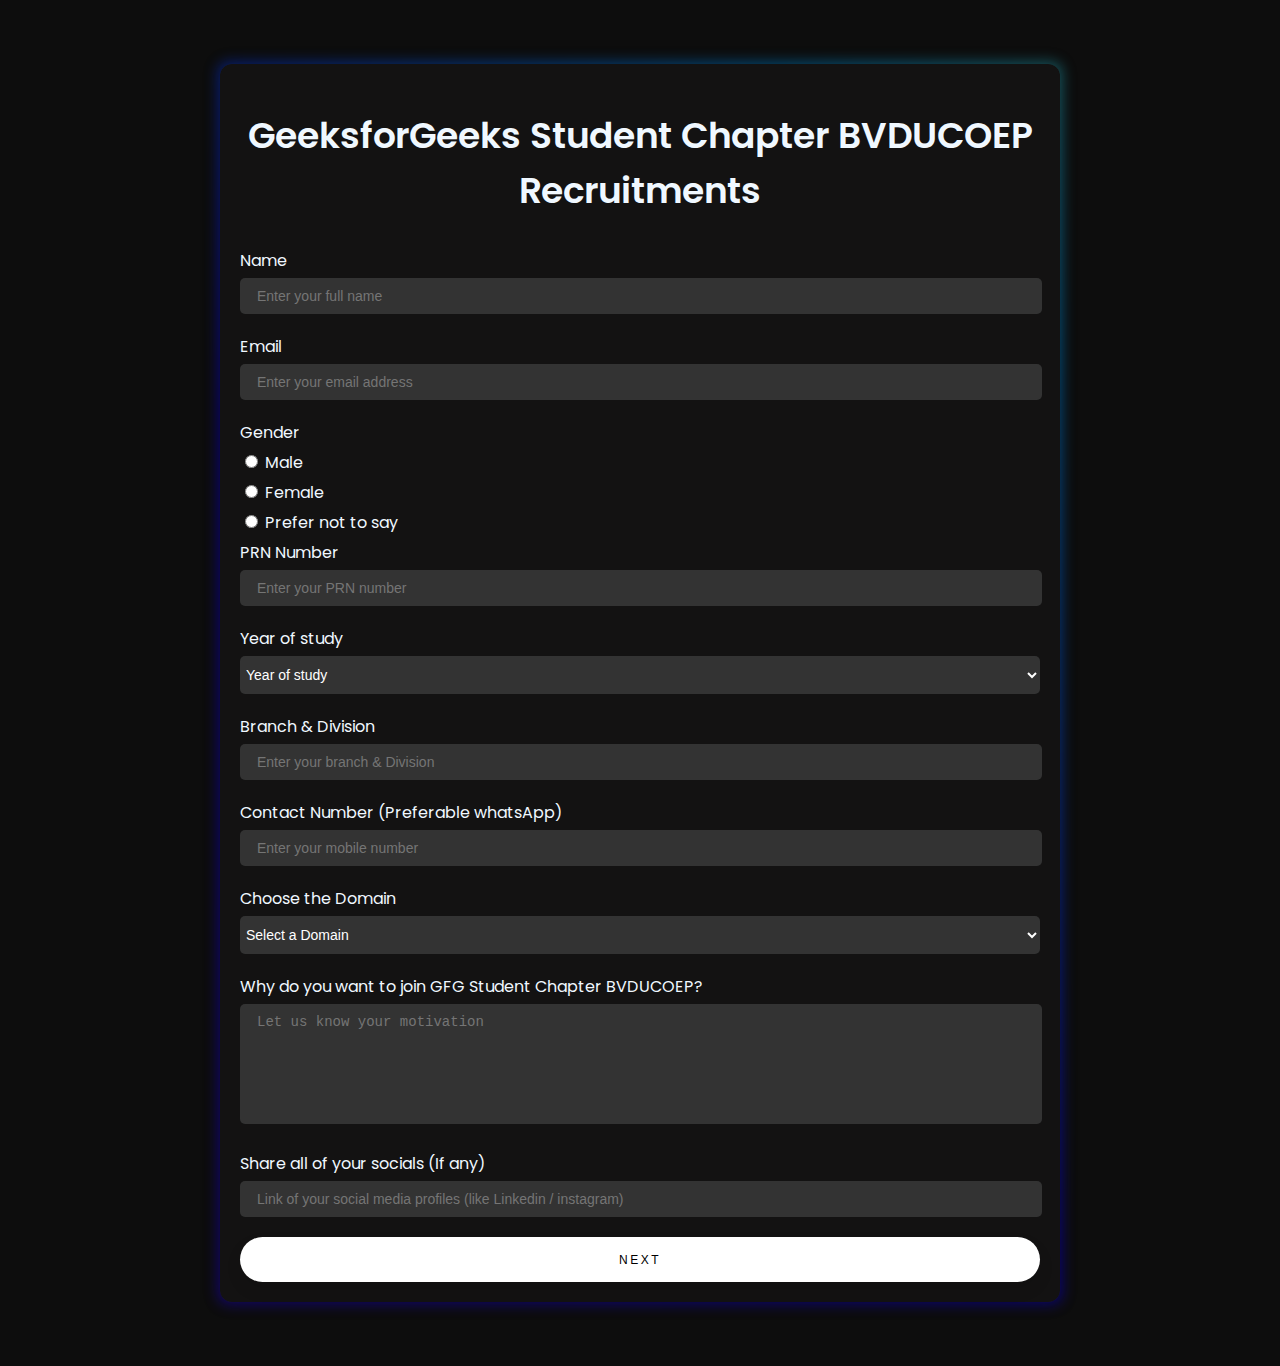
<file: formzz.html>
<!DOCTYPE html>
<html lang="en">
<head>
    <meta charset="UTF-8">
    <meta name="viewport" content="width=device-width, initial-scale=1.0">
    <title>Recruitment Form</title>
    <!-- <script src="https://cdn.tailwindcss.com"></script> -->
    <link href="https://fonts.googleapis.com/css2?family=Poppins:wght@300;400;600&display=swap" rel="stylesheet">
    <style>
        body {
            background-color: #0d0d0d;
            color: white;
            font-family: 'Poppins', sans-serif;
            margin: 0;
            padding: 0;
        }
        .container {
            border: 1px solid rgba( 255, 255, 255, 0.18 );
            width: 80%;
            max-width: 800px;
            margin: 5% auto;
            padding: 20px;
            background-color: #1a1a1a; 
             border-radius: 10px; 
            box-shadow: 0 0 15px rgba(0, 0, 0, 0.5);
        }
        #recruitment-form input::placeholder{
          padding-left: 15px;
        }
        #recruitment-form textarea::placeholder{
          padding-left: 15px;
        }
        h1 {
            text-align: center;
            margin-bottom: 30px;
            font-size: 36px;
            font-weight: 600;
        }
        label {
            font-size: 16px;
            margin-bottom: 5px;
            display: block;
            font-weight: 400;
        }
        input[type="text"], input[type="tel"], input[type="email"], input[type="file"], textarea, select {
            width: 100%;
            padding: 10px 0px 10px 2px;   
            margin-bottom: 20px;
            border: none;
            background-color: #333;
            color: white;
            border-radius: 5px;
            font-size: 14px;
            /* box-shadow: inset -1px 4px 9px 0px black; */
        }
        input[type="file"] {
            border: 1px solid #555;
            box-shadow: inset 14px 2px 20px 1px black;
        }
        textarea {
            resize: none;
            height: 100px;
        }
        form > button {
            padding: 1.3em 3em;
            font-size: 12px;
            width: 100%;
            text-transform: uppercase;
            letter-spacing: 2.5px;
            font-weight: 500;
            color: #000;
            background-color: #fff;
            border: none;
            border-radius: 45px;
            box-shadow: 0px 8px 15px rgba(0, 0, 0, 0.1);
            transition: all 0.3s ease 0s;
            cursor: pointer;
            outline: none;
        }
        button:hover {
            background-color: #23c483;
            box-shadow: 0px 15px 20px rgba(46, 229, 157, 0.4);
            color: #fff;
            transform: translateY(-7px);
        }
        button:active {
            transform: translateY(-1px);
        }
        @media only screen and (max-width: 768px) {
            .container {
                /* width: 90%; */
            }
            h1 {
                font-size: 28px;
            }
            button {
                font-size: 16px;
            }
        }
       /* but css */
    .but{
        /* padding: 15px 40px; */
        border: none;
        outline: none;
        color: aliceblue;
        position: relative;
        z-index: 0;
        border-radius: 12px;
    }
    .but::after{
        content: "";
        position: absolute;
        width: 100%;
        height: 100%;
        z-index: -1;
        background-color: rgb(19, 18, 18);
        left: 0;
        top: 0;
        border-radius: 12px;
    }
    .but::before {
        content: "";
        background: linear-gradient(
        45deg,
        #2203ef, #0d00ff, #00a2ff, #92ff67,
        #00d0ff, #0051ff, #00aeff, #59ec63
    );
    position: absolute;
    top: -2px;
    left: -2px;
    background-size: 600%;
    z-index: -1;
    width: calc(100% + 4px);
    height:calc(100% + 4px);
    filter: blur(7px);
    transition: optacity .3s ease-in-out;
    animation: glowing 20s linear infinite;
    border-radius: 10px;
    opacity: 0.43;
}
@keyframes glowing{
    0% {background-position: 0 0;}
    50% {background-position: 400% 0;}
    100% {background-position: 0 0;}
}
.but:hover::before{
    opacity: 0.5;
}
.but:active::after{
    /* background: transparent; */
}
.but:active{
    /* color: black ; */
    font-weight: bolder;
}

/* model style */



    </style>
</head>
<body>
  <div class="container but w-3/4">
    <h1>GeeksforGeeks Student Chapter BVDUCOEP Recruitments</h1>
    <form id="recruitment-form" enctype="multipart/form-data">
        <label for="name">Name</label>
        <input type="text" name="name" id="name" placeholder="Enter your full name" required>

        <label for="email">Email</label>
        <input type="email" name="email" id="email" placeholder="Enter your email address" required>

        <label for="gender">Gender</label>
        <div class="gender-options">
            <label><input type="radio" name="gender" value="Male" required> Male</label>
            <label><input type="radio" name="gender" value="Female" required> Female</label>
            <label><input type="radio" name="gender" value="Other" required> Prefer not to say</label>
        </div>

       

        <label for="prn">PRN Number</label>
        <input type="text" name="prn" id="prn" placeholder="Enter your PRN number" required>

        <label for="Year"> Year of study</label>
        <select id="Year" required>
            <option value="">Year of study</option>
            <option value="1st_Year">1st Year</option>
            <option value="2st_Year">2nd Year</option>
            <option value="3st_Year">3rd Year</option>
            <!-- <option value="outreach">4th Year</option> -->
        </select>

         <label for="Branch">Branch & Division</label>
        <input name="branch" type="text" id="Branch" placeholder="Enter your branch & Division" required>


        <label for="mobile">Contact Number (Preferable whatsApp)</label>
        <input name="mobile" type="tel" id="mobile" placeholder="Enter your mobile number" required>



        <!-- <label for="whatsapp">WhatsApp Number</label>
        <input type="tel" id="whatsapp" placeholder="Enter your WhatsApp number" required> -->

        <!-- <label for="resume">Upload Your Resume (Optional)</label>
        <input  type="file" id="resume" accept=".pdf,.doc,.docx" > -->

        <label for="domain">Choose the Domain</label>
        <select id="domain" name="domain" required>
            <option value="">Select a Domain</option>
            <option value="tech">Technical</option>
            <option value="event-management">Event Management</option>
            <option value="design">Designing / Creativity</option>
            <option value="outreach">Outreach</option>
        </select>

       
        <label for="reason">Why do you want to join GFG Student Chapter BVDUCOEP?</label>
        <textarea name="reason" id="reason" placeholder="Let us know your motivation" required></textarea>

        <label for="socials">Share all of your socials (If any)</label>
        <input name="social" type="text" id="socials" placeholder="Link of your social media profiles (like Linkedin / instagram)" >

       

        <!-- <button type="submit">Submit</button> -->

        <!-- submit  -->
         <button>Next</button>

         <div  id="successModal" style="display:none; border-radius: 5px; position: fixed; z-index: 1; padding-top: 100px; left: 0; top: 0; width: 100%; height: 100%; overflow: auto; background-color: rgb(0,0,0); background-color: rgba(0,0,0,0.4);">
            <div style="background-color: #313030; margin: auto; border-radius: 10px;  padding: 20px; border: 1px solid #888; width: 80%;">
              <span id="closeModal" style="color: #3ef506; float: right; font-size: 28px; font-weight: bold; cursor: pointer;">&times;</span>
              <h2>Form Submitted Successfully!</h2>
              <p style="color: rgb(249, 247, 247);">Please join the recruitment group for further information:</p>
              <a  style="color: #3ef506;" href="https://chat.whatsapp.com/ImEzhVKZmjt9dijeY48LzV" target="_blank">Join WhatsApp Group</a>
            </div>
          </div>
    </form>
  </div>


    <script src="scriptzz.js"></script>
</body>
</html>
</file>
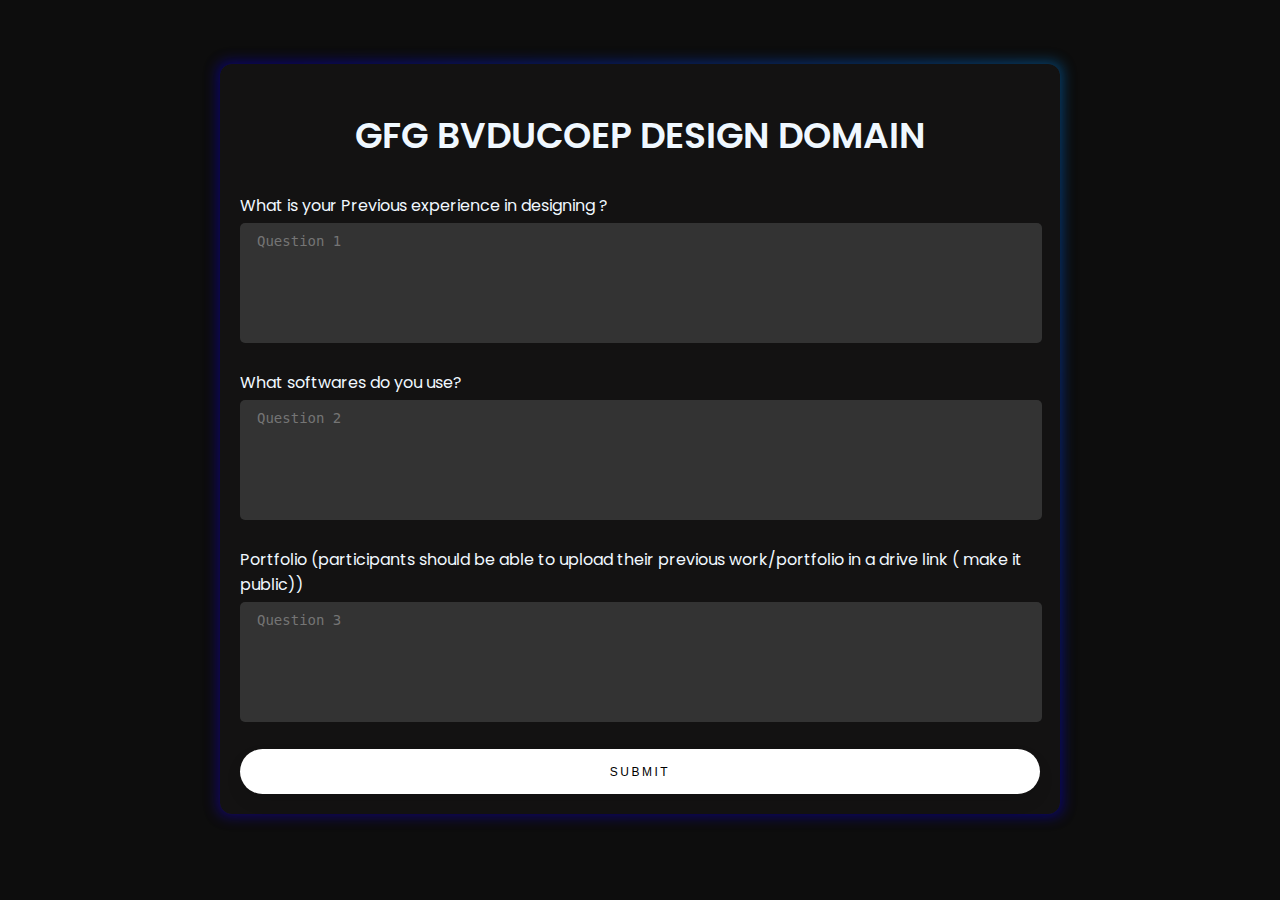
<file: Form/formdesign.html>
<!DOCTYPE html>
<html lang="en">
<head>
    <meta charset="UTF-8">
    <meta name="viewport" content="width=device-width, initial-scale=1.0">
    <title>Recruitment Form</title>
    <!-- <script src="https://cdn.tailwindcss.com"></script> -->
    <link href="https://fonts.googleapis.com/css2?family=Poppins:wght@300;400;600&display=swap" rel="stylesheet">
    <style>
        body {
            background-color: #0d0d0d;
            color: white;
            font-family: 'Poppins', sans-serif;
            margin: 0;
            padding: 0;
        }
        .container {
            border: 1px solid rgba( 255, 255, 255, 0.18 );
            width: 80%;
            max-width: 800px;
            margin: 5% auto;
            padding: 20px;
            background-color: #1a1a1a; 
             border-radius: 10px; 
            box-shadow: 0 0 15px rgba(0, 0, 0, 0.5);
        }
        #recruitment-form input::placeholder{
          padding-left: 15px;
        }
        #recruitment-form textarea::placeholder{
          padding-left: 15px;
        }
        h1 {
            text-align: center;
            margin-bottom: 30px;
            font-size: 36px;
            font-weight: 600;
        }
        label {
            font-size: 16px;
            margin-bottom: 5px;
            display: block;
            font-weight: 400;
        }
        input[type="text"], input[type="tel"], input[type="email"], input[type="file"], textarea, select {
            width: 100%;
            padding: 10px 0px 10px 2px;   
            margin-bottom: 20px;
            border: none;
            background-color: #333;
            color: white;
            border-radius: 5px;
            font-size: 14px;
            /* box-shadow: inset -1px 4px 9px 0px black; */
        }
        input[type="file"] {
            border: 1px solid #555;
            box-shadow: inset 14px 2px 20px 1px black;
        }
        textarea {
            resize: none;
            height: 100px;
        }
        form > button {
            padding: 1.3em 3em;
            font-size: 12px;
            width: 100%;
            text-transform: uppercase;
            letter-spacing: 2.5px;
            font-weight: 500;
            color: #000;
            background-color: #fff;
            border: none;
            border-radius: 45px;
            box-shadow: 0px 8px 15px rgba(0, 0, 0, 0.1);
            transition: all 0.3s ease 0s;
            cursor: pointer;
            outline: none;
        }
        button:hover {
            background-color: #23c483;
            box-shadow: 0px 15px 20px rgba(46, 229, 157, 0.4);
            color: #fff;
            transform: translateY(-7px);
        }
        button:active {
            transform: translateY(-1px);
        }
        @media only screen and (max-width: 768px) {
            .container {
                /* width: 90%; */
            }
            h1 {
                font-size: 28px;
            }
            button {
                font-size: 16px;
            }
        }
       /* but css */
    .but{
        /* padding: 15px 40px; */
        border: none;
        outline: none;
        color: aliceblue;
        position: relative;
        z-index: 0;
        border-radius: 12px;
    }
    .but::after{
        content: "";
        position: absolute;
        width: 100%;
        height: 100%;
        z-index: -1;
        background-color: rgb(19, 18, 18);
        left: 0;
        top: 0;
        border-radius: 12px;
    }
    .but::before {
        content: "";
        background: linear-gradient(
        45deg,
        #2203ef, #0d00ff, #00a2ff, #92ff67,
        #00d0ff, #0051ff, #00aeff, #59ec63
    );
    position: absolute;
    top: -2px;
    left: -2px;
    background-size: 600%;
    z-index: -1;
    width: calc(100% + 4px);
    height:calc(100% + 4px);
    filter: blur(7px);
    transition: optacity .3s ease-in-out;
    animation: glowing 20s linear infinite;
    border-radius: 10px;
    opacity: 0.43;
}
@keyframes glowing{
    0% {background-position: 0 0;}
    50% {background-position: 400% 0;}
    100% {background-position: 0 0;}
}
.but:hover::before{
    opacity: 0.5;
}
.but:active::after{
    /* background: transparent; */
}
.but:active{
    /* color: black ; */
    font-weight: bolder;
}

/* model style */


</style>
</head>
<body>
  <div class="container but w-3/4">
    <h1>GFG BVDUCOEP DESIGN DOMAIN</h1>
    <form id="recruitment-form" enctype="multipart/form-data">
       

        <label for="q1">What is your Previous experience in designing ?</label>
        <textarea name="q1" id="q1" placeholder="Question 1" required></textarea>

        <label for="q2">What softwares do you use? </label>
        <textarea name="q2" id="q2" placeholder="Question 2" required></textarea>

        <label for="q3">Portfolio (participants should be able to upload their previous work/portfolio in a drive link ( make it public))</label>
        <textarea name="q3" id="q3" placeholder="Question 3" required></textarea>

        

        <button type="submit" id="submit">Submit</button>
    </form>
  </div>
<script src="scriptdesign.js"></script>
</body>
</file>
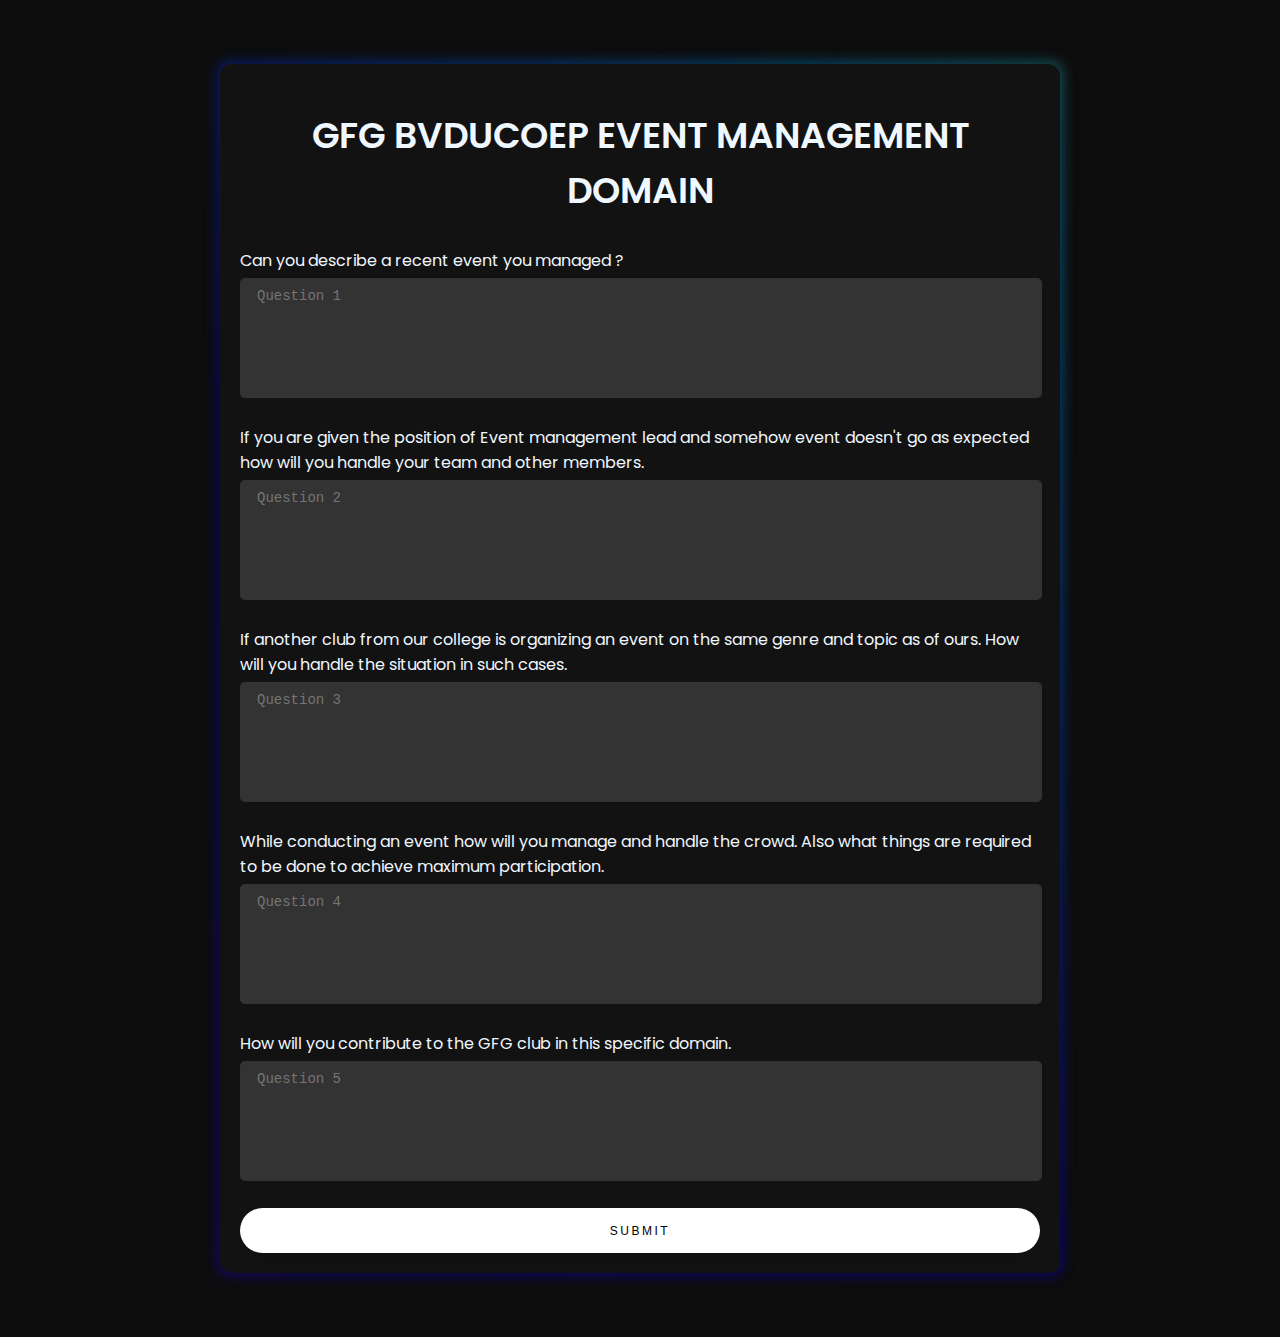
<file: Form/formevent.html>
<!DOCTYPE html>
<html lang="en">
<head>
    <meta charset="UTF-8">
    <meta name="viewport" content="width=device-width, initial-scale=1.0">
    <title>Recruitment Form</title>
    <!-- <script src="https://cdn.tailwindcss.com"></script> -->
    <link href="https://fonts.googleapis.com/css2?family=Poppins:wght@300;400;600&display=swap" rel="stylesheet">
    <style>
     body {
            background-color: #0d0d0d;
            color: white;
            font-family: 'Poppins', sans-serif;
            margin: 0;
            padding: 0;
        }
        .container {
            border: 1px solid rgba( 255, 255, 255, 0.18 );
            width: 80%;
            max-width: 800px;
            margin: 5% auto;
            padding: 20px;
            background-color: #1a1a1a; 
             border-radius: 10px; 
            box-shadow: 0 0 15px rgba(0, 0, 0, 0.5);
        }
        #recruitment-form input::placeholder{
          padding-left: 15px;
        }
        #recruitment-form textarea::placeholder{
          padding-left: 15px;
        }
        h1 {
            text-align: center;
            margin-bottom: 30px;
            font-size: 36px;
            font-weight: 600;
        }
        label {
            font-size: 16px;
            margin-bottom: 5px;
            display: block;
            font-weight: 400;
        }
        input[type="text"], input[type="tel"], input[type="email"], input[type="file"], textarea, select {
            width: 100%;
            padding: 10px 0px 10px 2px;   
            margin-bottom: 20px;
            border: none;
            background-color: #333;
            color: white;
            border-radius: 5px;
            font-size: 14px;
            /* box-shadow: inset -1px 4px 9px 0px black; */
        }
        input[type="file"] {
            border: 1px solid #555;
            box-shadow: inset 14px 2px 20px 1px black;
        }
        textarea {
            resize: none;
            height: 100px;
        }
        form > button {
            padding: 1.3em 3em;
            font-size: 12px;
            width: 100%;
            text-transform: uppercase;
            letter-spacing: 2.5px;
            font-weight: 500;
            color: #000;
            background-color: #fff;
            border: none;
            border-radius: 45px;
            box-shadow: 0px 8px 15px rgba(0, 0, 0, 0.1);
            transition: all 0.3s ease 0s;
            cursor: pointer;
            outline: none;
        }
        button:hover {
            background-color: #23c483;
            box-shadow: 0px 15px 20px rgba(46, 229, 157, 0.4);
            color: #fff;
            transform: translateY(-7px);
        }
        button:active {
            transform: translateY(-1px);
        }
        @media only screen and (max-width: 768px) {
            .container {
                /* width: 90%; */
            }
            h1 {
                font-size: 28px;
            }
            button {
                font-size: 16px;
            }
        }
       /* but css */
    .but{
        /* padding: 15px 40px; */
        border: none;
        outline: none;
        color: aliceblue;
        position: relative;
        z-index: 0;
        border-radius: 12px;
    }
    .but::after{
        content: "";
        position: absolute;
        width: 100%;
        height: 100%;
        z-index: -1;
        background-color: rgb(19, 18, 18);
        left: 0;
        top: 0;
        border-radius: 12px;
    }
    .but::before {
        content: "";
        background: linear-gradient(
        45deg,
        #2203ef, #0d00ff, #00a2ff, #92ff67,
        #00d0ff, #0051ff, #00aeff, #59ec63
    );
    position: absolute;
    top: -2px;
    left: -2px;
    background-size: 600%;
    z-index: -1;
    width: calc(100% + 4px);
    height:calc(100% + 4px);
    filter: blur(7px);
    transition: optacity .3s ease-in-out;
    animation: glowing 20s linear infinite;
    border-radius: 10px;
    opacity: 0.43;
}
@keyframes glowing{
    0% {background-position: 0 0;}
    50% {background-position: 400% 0;}
    100% {background-position: 0 0;}
}
.but:hover::before{
    opacity: 0.5;
}
.but:active::after{
    /* background: transparent; */
}
.but:active{
    /* color: black ; */
    font-weight: bolder;
}

/* model style */


</style>
</head>
<body>
  <div class="container but w-3/4">
    <h1>GFG BVDUCOEP EVENT MANAGEMENT DOMAIN</h1>
    <form id="recruitment-form" enctype="multipart/form-data">
        

        <label for="q1">  Can you describe a recent event you managed ?</label>
        <textarea name="q1" id="q1" placeholder="Question 1" required></textarea>

        <label for="q2"> If you are given the position of Event management lead and somehow event doesn't go as expected how will you handle your team and other members. </label>
        <textarea name="q2" id="q2" placeholder="Question 2" required></textarea>

        <label for="q3">If  another club from our college is  organizing an event on the same genre and topic as of ours. How will you handle the situation in such cases. </label>
        <textarea name="q3" id="q3" placeholder="Question 3" required></textarea>

        <label for="q4">While conducting an event how will you manage and handle the crowd. Also what things are required to be done to achieve maximum participation. </label>
        <textarea name="q4" id="q4" placeholder="Question 4" required></textarea>

        <label for="q5">How will you contribute to the GFG club in this specific domain.</label>
        <textarea name="q5" id="q5" placeholder="Question 5" required></textarea>

        <button type="submit" id="submit">Submit</button>
    </form>
  </div>
<script src="scriptevent.js"></script>
</body>
</file>
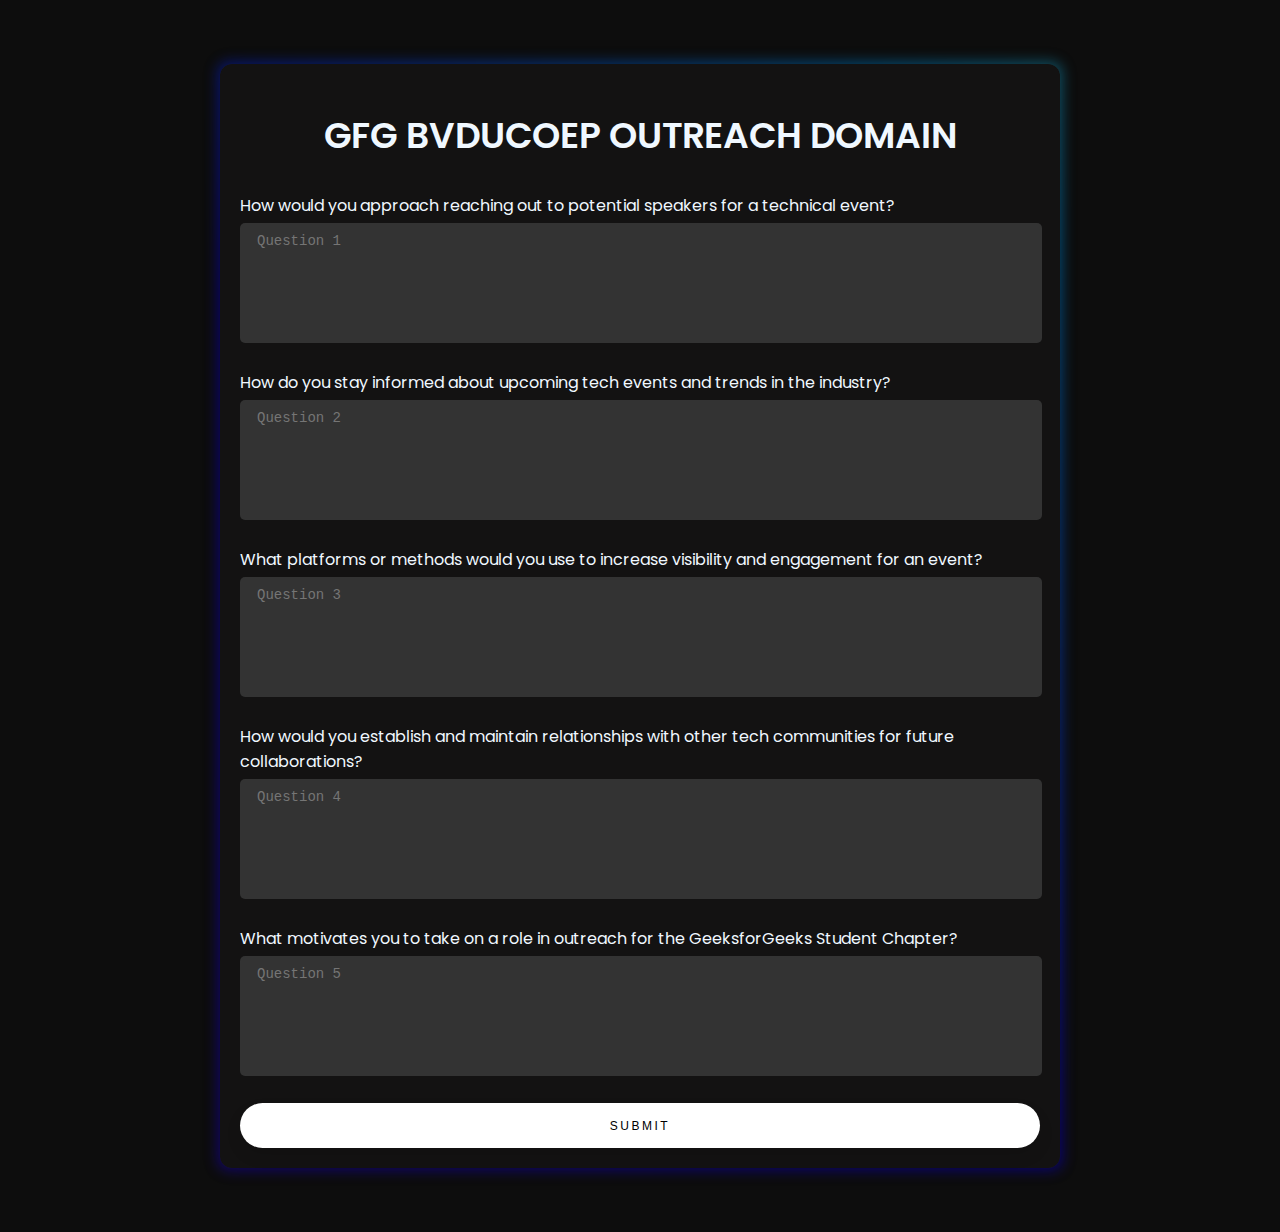
<file: Form/formoutrech.html>
<!DOCTYPE html>
<html lang="en">
<head>
    <meta charset="UTF-8">
    <meta name="viewport" content="width=device-width, initial-scale=1.0">
    <title>Recruitment Form</title>
    <!-- <script src="https://cdn.tailwindcss.com"></script> -->
    <link href="https://fonts.googleapis.com/css2?family=Poppins:wght@300;400;600&display=swap" rel="stylesheet">
    <style>
      body {
            background-color: #0d0d0d;
            color: white;
            font-family: 'Poppins', sans-serif;
            margin: 0;
            padding: 0;
        }
        .container {
            border: 1px solid rgba( 255, 255, 255, 0.18 );
            width: 80%;
            max-width: 800px;
            margin: 5% auto;
            padding: 20px;
            background-color: #1a1a1a; 
             border-radius: 10px; 
            box-shadow: 0 0 15px rgba(0, 0, 0, 0.5);
        }
        #recruitment-form input::placeholder{
          padding-left: 15px;
        }
        #recruitment-form textarea::placeholder{
          padding-left: 15px;
        }
        h1 {
            text-align: center;
            margin-bottom: 30px;
            font-size: 36px;
            font-weight: 600;
        }
        label {
            font-size: 16px;
            margin-bottom: 5px;
            display: block;
            font-weight: 400;
        }
        input[type="text"], input[type="tel"], input[type="email"], input[type="file"], textarea, select {
            width: 100%;
            padding: 10px 0px 10px 2px;   
            margin-bottom: 20px;
            border: none;
            background-color: #333;
            color: white;
            border-radius: 5px;
            font-size: 14px;
            /* box-shadow: inset -1px 4px 9px 0px black; */
        }
        input[type="file"] {
            border: 1px solid #555;
            box-shadow: inset 14px 2px 20px 1px black;
        }
        textarea {
            resize: none;
            height: 100px;
        }
        form > button {
            padding: 1.3em 3em;
            font-size: 12px;
            width: 100%;
            text-transform: uppercase;
            letter-spacing: 2.5px;
            font-weight: 500;
            color: #000;
            background-color: #fff;
            border: none;
            border-radius: 45px;
            box-shadow: 0px 8px 15px rgba(0, 0, 0, 0.1);
            transition: all 0.3s ease 0s;
            cursor: pointer;
            outline: none;
        }
        button:hover {
            background-color: #23c483;
            box-shadow: 0px 15px 20px rgba(46, 229, 157, 0.4);
            color: #fff;
            transform: translateY(-7px);
        }
        button:active {
            transform: translateY(-1px);
        }
        @media only screen and (max-width: 768px) {
            .container {
                /* width: 90%; */
            }
            h1 {
                font-size: 28px;
            }
            button {
                font-size: 16px;
            }
        }
       /* but css */
    .but{
        /* padding: 15px 40px; */
        border: none;
        outline: none;
        color: aliceblue;
        position: relative;
        z-index: 0;
        border-radius: 12px;
    }
    .but::after{
        content: "";
        position: absolute;
        width: 100%;
        height: 100%;
        z-index: -1;
        background-color: rgb(19, 18, 18);
        left: 0;
        top: 0;
        border-radius: 12px;
    }
    .but::before {
        content: "";
        background: linear-gradient(
        45deg,
        #2203ef, #0d00ff, #00a2ff, #92ff67,
        #00d0ff, #0051ff, #00aeff, #59ec63
    );
    position: absolute;
    top: -2px;
    left: -2px;
    background-size: 600%;
    z-index: -1;
    width: calc(100% + 4px);
    height:calc(100% + 4px);
    filter: blur(7px);
    transition: optacity .3s ease-in-out;
    animation: glowing 20s linear infinite;
    border-radius: 10px;
    opacity: 0.43;
}
@keyframes glowing{
    0% {background-position: 0 0;}
    50% {background-position: 400% 0;}
    100% {background-position: 0 0;}
}
.but:hover::before{
    opacity: 0.5;
}
.but:active::after{
    /* background: transparent; */
}
.but:active{
    /* color: black ; */
    font-weight: bolder;
}

/* model style */


</style>
</head>
<body>
  <div class="container but w-3/4">
    <h1>GFG BVDUCOEP OUTREACH DOMAIN</h1>
    <form id="recruitment-form" enctype="multipart/form-data">
       

        <label for="q1">How would you approach reaching out to potential speakers for a technical event?</label>
        <textarea name="q1" id="q1" placeholder="Question 1" required></textarea>

        <label for="q2">How do you stay informed about upcoming tech events and trends in the industry?</label>
        <textarea name="q2" id="q2" placeholder="Question 2" required></textarea>

        <label for="q3">What platforms or methods would you use to increase visibility and engagement for an event?</label>
        <textarea name="q3" id="q3" placeholder="Question 3" required></textarea>

        <label for="q4">How would you establish and maintain relationships with other tech communities for future collaborations?</label>
        <textarea name="q4" id="q4" placeholder="Question 4" required></textarea>

        <label for="q5">What motivates you to take on a role in outreach for the GeeksforGeeks Student Chapter?</label>
        <textarea name="q5" id="q5" placeholder="Question 5" required></textarea>

        <button type="submit" id="submit">Submit</button>
    </form>
  </div>
<script src="scriptoutrech.js"></script>
</body>
</file>
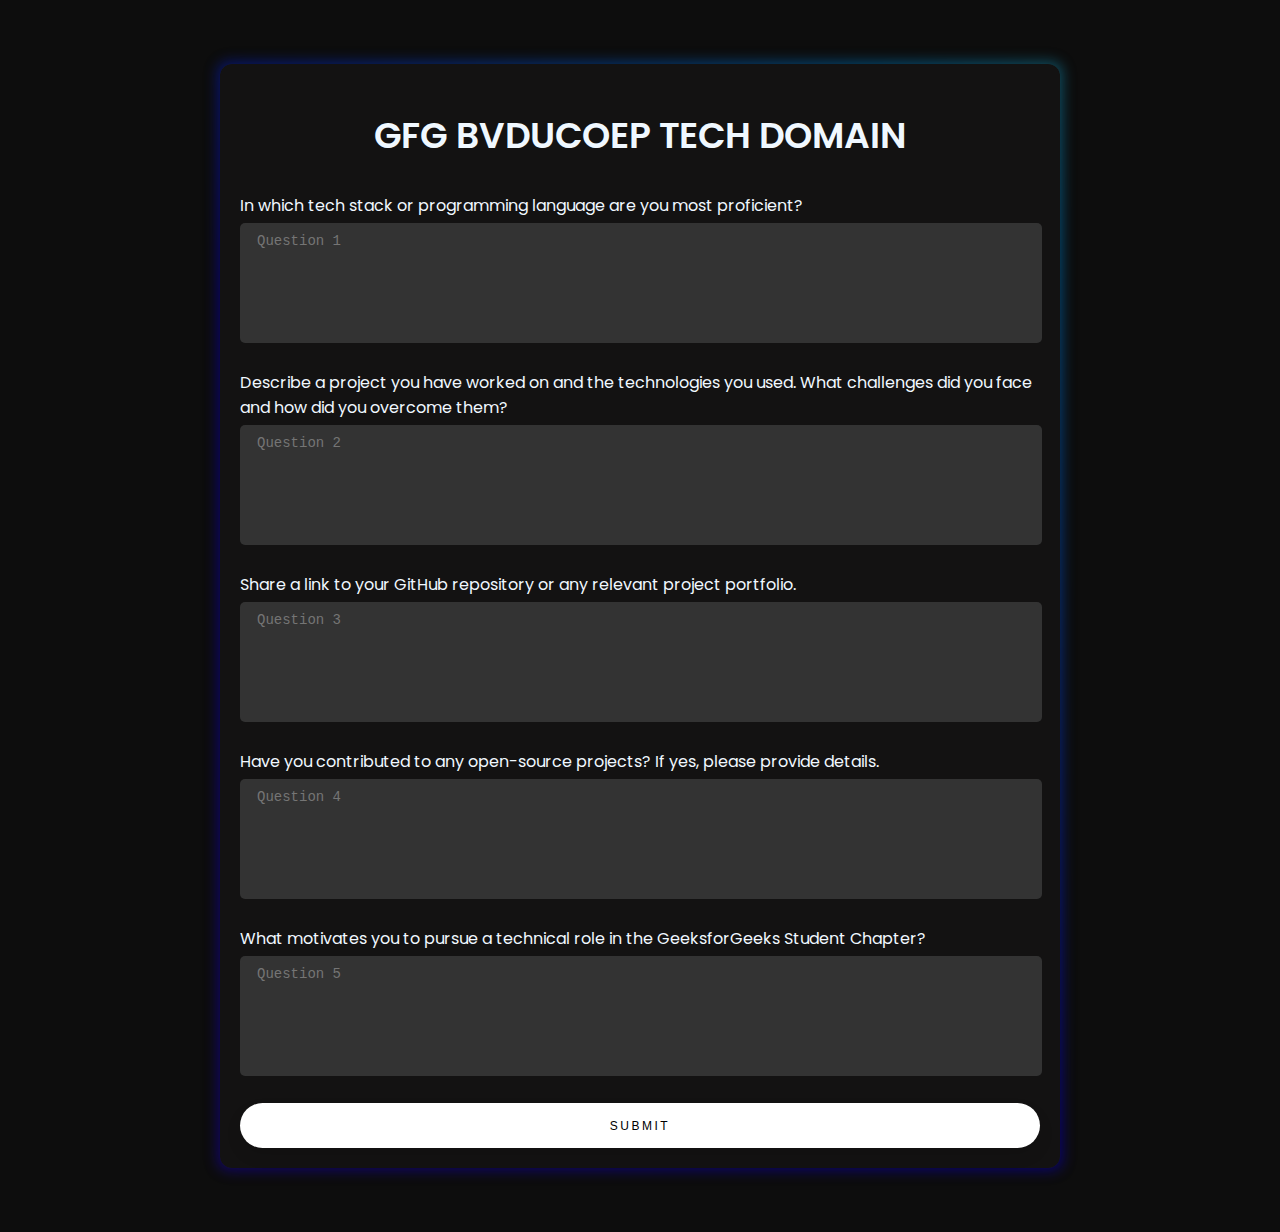
<file: Form/formtech.html>
<!DOCTYPE html>
<html lang="en">
<head>
    <meta charset="UTF-8">
    <meta name="viewport" content="width=device-width, initial-scale=1.0">
    <title>Recruitment Form</title>
    <!-- <script src="https://cdn.tailwindcss.com"></script> -->
    <link href="https://fonts.googleapis.com/css2?family=Poppins:wght@300;400;600&display=swap" rel="stylesheet">
    <style>
        body {
            background-color: #0d0d0d;
            color: white;
            font-family: 'Poppins', sans-serif;
            margin: 0;
            padding: 0;
        }
        .container {
            border: 1px solid rgba( 255, 255, 255, 0.18 );
            width: 80%;
            max-width: 800px;
            margin: 5% auto;
            padding: 20px;
            background-color: #1a1a1a; 
             border-radius: 10px; 
            box-shadow: 0 0 15px rgba(0, 0, 0, 0.5);
        }
        #recruitment-form input::placeholder{
          padding-left: 15px;
        }
        #recruitment-form textarea::placeholder{
          padding-left: 15px;
        }
        h1 {
            text-align: center;
            margin-bottom: 30px;
            font-size: 36px;
            font-weight: 600;
        }
        label {
            font-size: 16px;
            margin-bottom: 5px;
            display: block;
            font-weight: 400;
        }
        input[type="text"], input[type="tel"], input[type="email"], input[type="file"], textarea, select {
            width: 100%;
            padding: 10px 0px 10px 2px;   
            margin-bottom: 20px;
            border: none;
            background-color: #333;
            color: white;
            border-radius: 5px;
            font-size: 14px;
            /* box-shadow: inset -1px 4px 9px 0px black; */
        }
        input[type="file"] {
            border: 1px solid #555;
            box-shadow: inset 14px 2px 20px 1px black;
        }
        textarea {
            resize: none;
            height: 100px;
        }
        form > button {
            padding: 1.3em 3em;
            font-size: 12px;
            width: 100%;
            text-transform: uppercase;
            letter-spacing: 2.5px;
            font-weight: 500;
            color: #000;
            background-color: #fff;
            border: none;
            border-radius: 45px;
            box-shadow: 0px 8px 15px rgba(0, 0, 0, 0.1);
            transition: all 0.3s ease 0s;
            cursor: pointer;
            outline: none;
        }
        button:hover {
            background-color: #23c483;
            box-shadow: 0px 15px 20px rgba(46, 229, 157, 0.4);
            color: #fff;
            transform: translateY(-7px);
        }
        button:active {
            transform: translateY(-1px);
        }
        @media only screen and (max-width: 768px) {
            .container {
                /* width: 90%; */
            }
            h1 {
                font-size: 28px;
            }
            button {
                font-size: 16px;
            }
        }
       /* but css */
    .but{
        /* padding: 15px 40px; */
        border: none;
        outline: none;
        color: aliceblue;
        position: relative;
        z-index: 0;
        border-radius: 12px;
    }
    .but::after{
        content: "";
        position: absolute;
        width: 100%;
        height: 100%;
        z-index: -1;
        background-color: rgb(19, 18, 18);
        left: 0;
        top: 0;
        border-radius: 12px;
    }
    .but::before {
        content: "";
        background: linear-gradient(
        45deg,
        #2203ef, #0d00ff, #00a2ff, #92ff67,
        #00d0ff, #0051ff, #00aeff, #59ec63
    );
    position: absolute;
    top: -2px;
    left: -2px;
    background-size: 600%;
    z-index: -1;
    width: calc(100% + 4px);
    height:calc(100% + 4px);
    filter: blur(7px);
    transition: optacity .3s ease-in-out;
    animation: glowing 20s linear infinite;
    border-radius: 10px;
    opacity: 0.43;
}
@keyframes glowing{
    0% {background-position: 0 0;}
    50% {background-position: 400% 0;}
    100% {background-position: 0 0;}
}
.but:hover::before{
    opacity: 0.5;
}
.but:active::after{
    /* background: transparent; */
}
.but:active{
    /* color: black ; */
    font-weight: bolder;
}

/* model style */


</style>
</head>
<body>
  <div class="container but w-3/4">
    <h1>GFG BVDUCOEP TECH DOMAIN</h1>
    <form id="recruitment-form" enctype="multipart/form-data">
       

        <label for="q1">In which tech stack or programming language are you most proficient?</label>
        <textarea name="q1" id="q1" placeholder="Question 1" required></textarea>

        <label for="q2">Describe a project you have worked on and the technologies you used. What challenges did you face and how did you overcome them?</label>
        <textarea name="q2" id="q2" placeholder="Question 2" required></textarea>

        <label for="q3">Share a link to your GitHub repository or any relevant project portfolio.</label>
        <textarea name="q3" id="q3" placeholder="Question 3" required></textarea>

        <label for="q4">Have you contributed to any open-source projects? If yes, please provide details.</label>
        <textarea name="q4" id="q4" placeholder="Question 4" required></textarea>

        <label for="q5">What motivates you to pursue a technical role in the GeeksforGeeks Student Chapter?</label>
        <textarea name="q5" id="q5" placeholder="Question 5" required></textarea>

        <button type="submit" id="submit">Submit</button>
    </form>
  </div>
<script src="scripttech.js"></script>
</body>
</file>
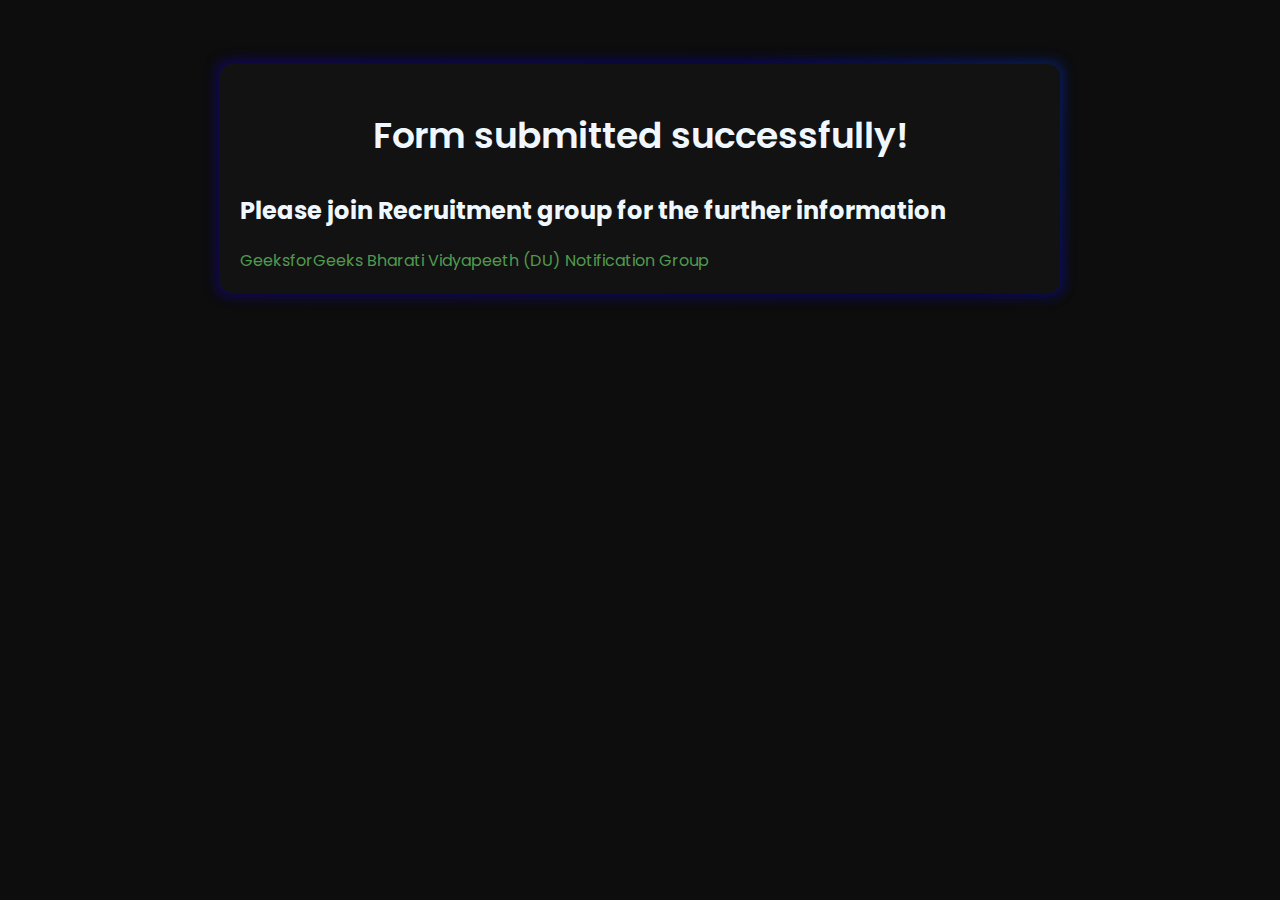
<file: Form/whatsappgroup.html>
<!DOCTYPE html>
<html lang="en">
<head>
    <meta charset="UTF-8">
    <meta name="viewport" content="width=device-width, initial-scale=1.0">
    <title>Recruitment Form</title>
    <!-- <script src="https://cdn.tailwindcss.com"></script> -->
    <link href="https://fonts.googleapis.com/css2?family=Poppins:wght@300;400;600&display=swap" rel="stylesheet">
    <style>
       body {
            background-color: #0d0d0d;
            color: white;
            font-family: 'Poppins', sans-serif;
            margin: 0;
            padding: 0;
        }
        .container {
            border: 1px solid rgba( 255, 255, 255, 0.18 );
            width: 80%;
            max-width: 800px;
            margin: 5% auto;
            padding: 20px;
            background-color: #1a1a1a; 
             border-radius: 10px; 
            box-shadow: 0 0 15px rgba(0, 0, 0, 0.5);
        }
        #recruitment-form input::placeholder{
          padding-left: 15px;
        }
        #recruitment-form textarea::placeholder{
          padding-left: 15px;
        }
        h1 {
            text-align: center;
            margin-bottom: 30px;
            font-size: 36px;
            font-weight: 600;
        }
        label {
            font-size: 16px;
            margin-bottom: 5px;
            display: block;
            font-weight: 400;
        }
        input[type="text"], input[type="tel"], input[type="email"], input[type="file"], textarea, select {
            width: 100%;
            padding: 10px 0px 10px 2px;   
            margin-bottom: 20px;
            border: none;
            background-color: #333;
            color: white;
            border-radius: 5px;
            font-size: 14px;
            /* box-shadow: inset -1px 4px 9px 0px black; */
        }
        input[type="file"] {
            border: 1px solid #555;
            box-shadow: inset 14px 2px 20px 1px black;
        }
        textarea {
            resize: none;
            height: 100px;
        }
        form > button {
            padding: 1.3em 3em;
            font-size: 12px;
            width: 100%;
            text-transform: uppercase;
            letter-spacing: 2.5px;
            font-weight: 500;
            color: #000;
            background-color: #fff;
            border: none;
            border-radius: 45px;
            box-shadow: 0px 8px 15px rgba(0, 0, 0, 0.1);
            transition: all 0.3s ease 0s;
            cursor: pointer;
            outline: none;
        }
        button:hover {
            background-color: #23c483;
            box-shadow: 0px 15px 20px rgba(46, 229, 157, 0.4);
            color: #fff;
            transform: translateY(-7px);
        }
        button:active {
            transform: translateY(-1px);
        }
        @media only screen and (max-width: 768px) {
            .container {
                /* width: 90%; */
            }
            h1 {
                font-size: 28px;
            }
            button {
                font-size: 16px;
            }
        }
       /* but css */
    .but{
        /* padding: 15px 40px; */
        border: none;
        outline: none;
        color: aliceblue;
        position: relative;
        z-index: 0;
        border-radius: 12px;
    }
    .but::after{
        content: "";
        position: absolute;
        width: 100%;
        height: 100%;
        z-index: -1;
        background-color: rgb(19, 18, 18);
        left: 0;
        top: 0;
        border-radius: 12px;
    }
    .but::before {
        content: "";
        background: linear-gradient(
        45deg,
        #2203ef, #0d00ff, #00a2ff, #92ff67,
        #00d0ff, #0051ff, #00aeff, #59ec63
    );
    position: absolute;
    top: -2px;
    left: -2px;
    background-size: 600%;
    z-index: -1;
    width: calc(100% + 4px);
    height:calc(100% + 4px);
    filter: blur(7px);
    transition: optacity .3s ease-in-out;
    animation: glowing 20s linear infinite;
    border-radius: 10px;
    opacity: 0.43;
}
@keyframes glowing{
    0% {background-position: 0 0;}
    50% {background-position: 400% 0;}
    100% {background-position: 0 0;}
}
.but:hover::before{
    opacity: 0.5;
}
.but:active::after{
    /* background: transparent; */
}
.but:active{
    /* color: black ; */
    font-weight: bolder;
}

/* model style */


</style>
</head>
<body>
  <div class="container but w-3/4">
    <h1>Form submitted successfully!</h1>
    <h2>Please join Recruitment group for the further information</h2>
    <a href="https://chat.whatsapp.com/ImEzhVKZmjt9dijeY48LzV" style="color: rgb(79, 154, 79); text-decoration: none;">GeeksforGeeks Bharati Vidyapeeth (DU) Notification Group</a>
  </div>
<script src="scriptdesign.js"></script>
</body>
</file>
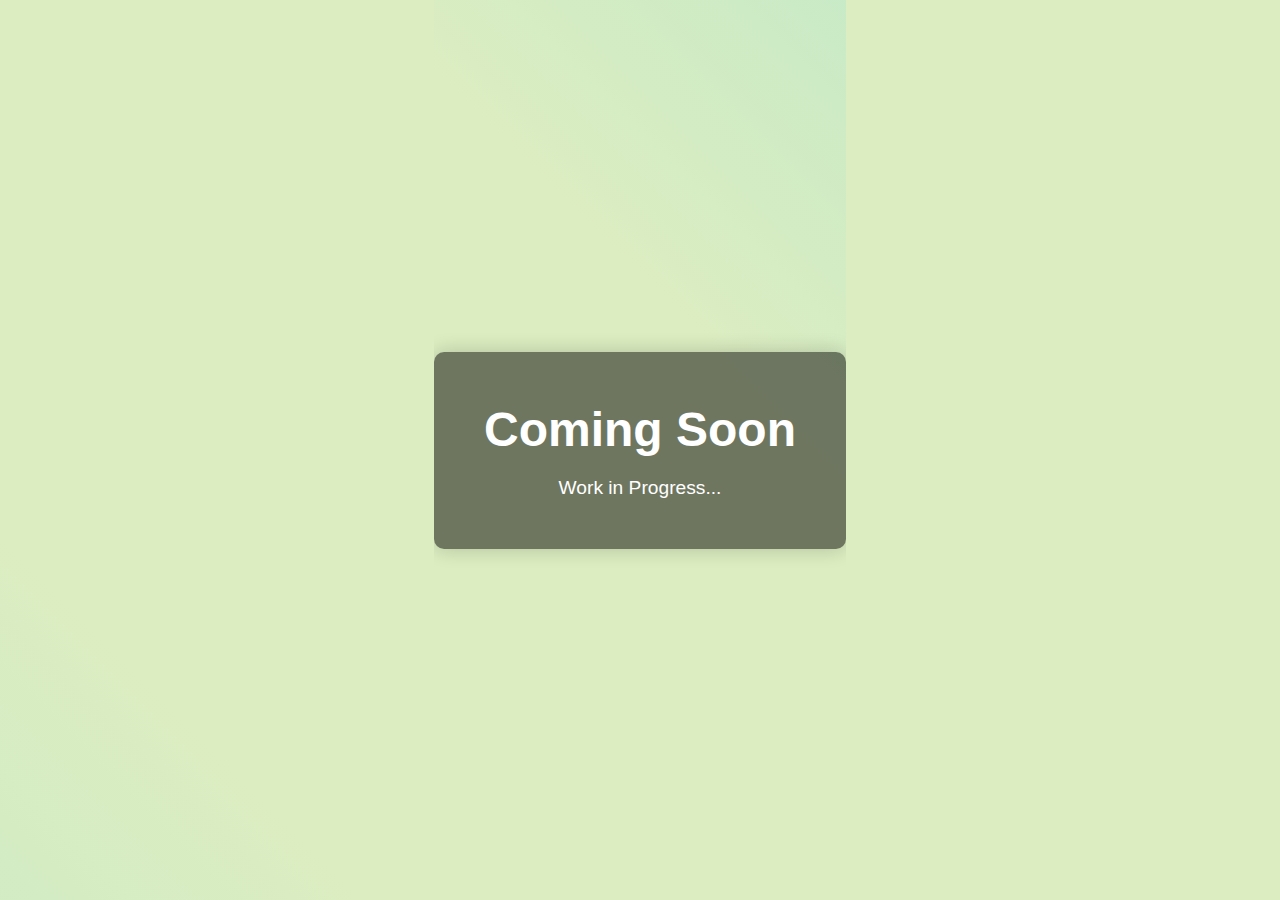
<file: pages/html/comingsoon.html>
<!DOCTYPE html>
<html lang="en">
<head>
    <meta charset="UTF-8">
    <meta name="viewport" content="width=device-width, initial-scale=1.0">
    <title>Coming Soon</title>
    <link rel="stylesheet" href="../style/comingsoon.css">
</head>
<body>
    <div class="coming-soon-container">
        <h1>Coming Soon</h1>
        <p>Work in Progress...</p>
    </div>
</body>
</html>
</file>
<file: pages/style/comingsoon.css>
/* styles.css */
body, html {
    margin: 0;
    padding: 0;
    height: 100%;
    overflow: hidden;
    font-family: 'Arial', sans-serif;
    display: flex;
    justify-content: center;
    align-items: center;
    background: linear-gradient(45deg, #a8e6cf, #dcedc1, #dcedc1, #a8e6cf);
    background-size: 300% 300%;
    animation: gradient 10s ease infinite;
}

@keyframes gradient {
    0% { background-position: 0% 50%; }
    50% { background-position: 100% 50%; }
    100% { background-position: 0% 50%; }
}

.coming-soon-container {
    text-align: center;
    color: white;
    padding: 50px;
    background: rgba(0, 0, 0, 0.5);
    border-radius: 10px;
    box-shadow: 0 0 20px rgba(0, 0, 0, 0.2);
}

.coming-soon-container h1 {
    font-size: 3em;
    margin: 0;
}

.coming-soon-container p {
    font-size: 1.2em;
    margin: 20px 0 0;
}
</file>
